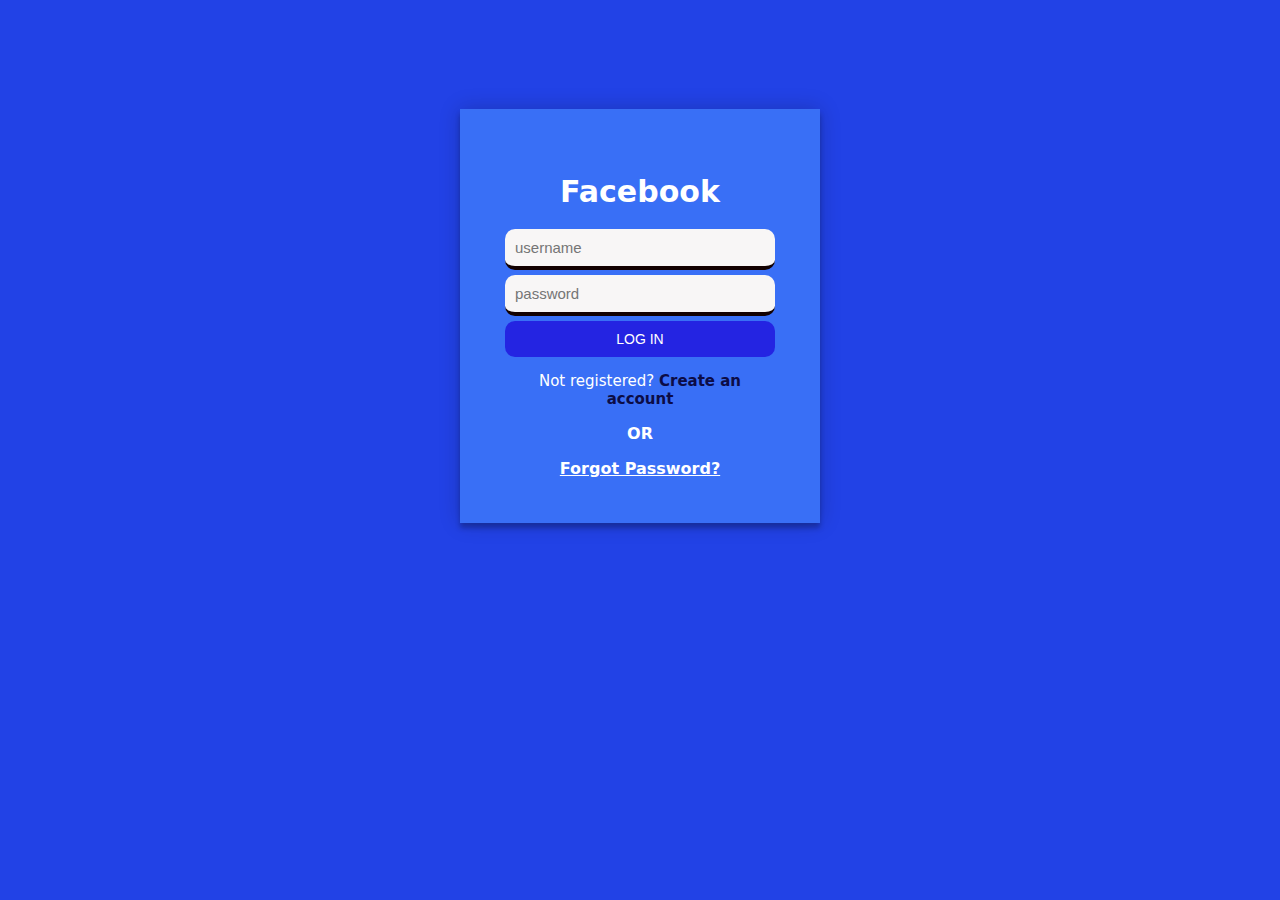
<file: index.html>
<!DOCTYPE html>
<html lang="en">

<head>
  <meta charset="UTF-8">
  <meta name="viewport" content="width=device-width, initial-scale=1.0">
  <title>facebook</title>
  <link rel="shortcut icon" href="facebk.png" type="image/x-icon">
  <link rel="stylesheet" href="style.css">
</head>

<body>
  <div class="login-page">
    <div class="form">

      <div class="fb">
        <h1>Facebook</h1>
      </div>
      <!-- <img src="fb.png" alt="facebook" srcset=""> -->
      <form class="login-form">
        <input type="text" placeholder="username" />
        <input type="password" placeholder="password" />
        <button>lOG IN</button>
        <p class="message">Not registered? <a href="html.html"><b>Create an account</b></a></p>
       </form>
       <p class="qa"><b>OR</b></p>
       <a href="https://www.facebook.com/login/identify" class="q1"><b>Forgot Password?</b></a>
      </div>
  </div>
</body>

</html>
</file>
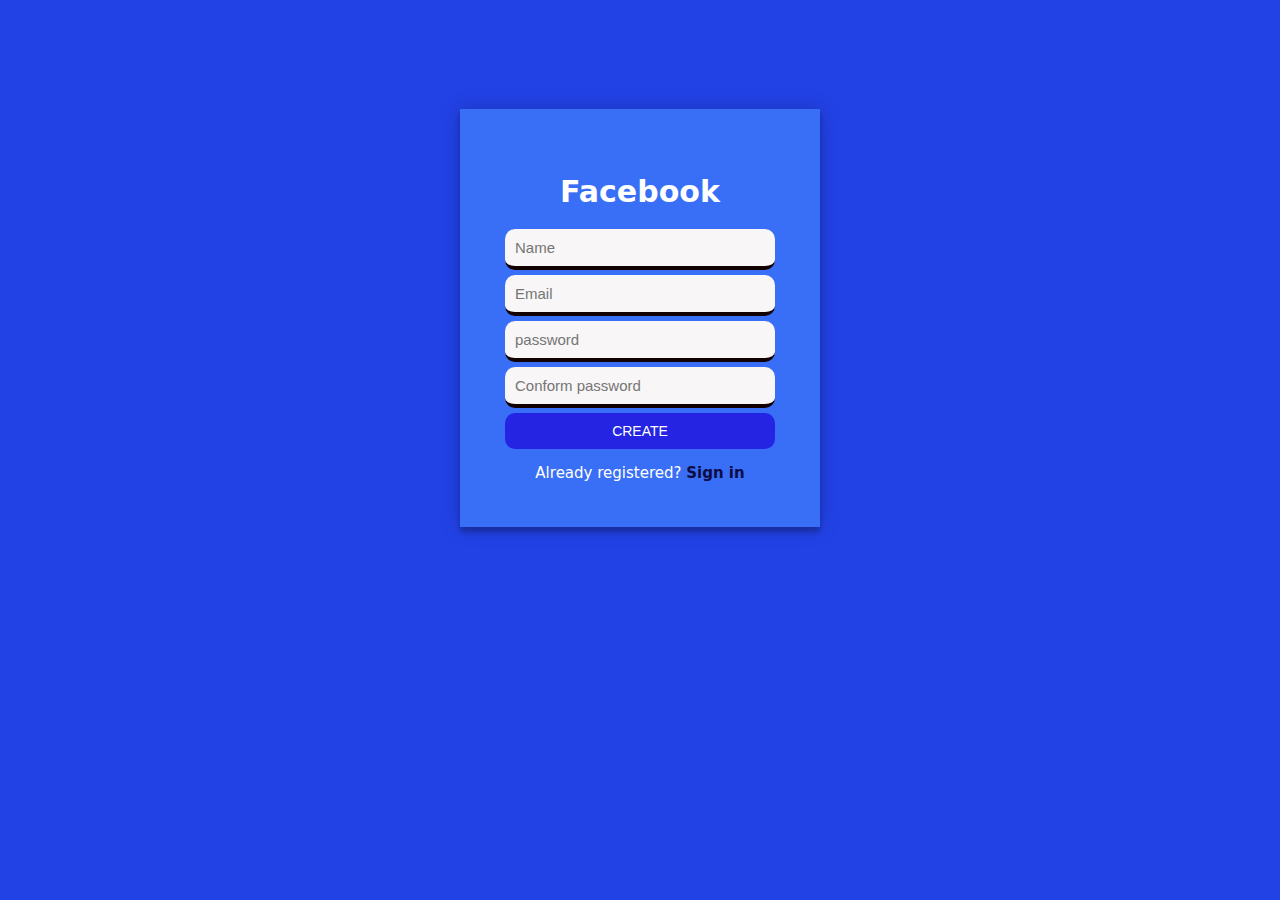
<file: html.html>
<!DOCTYPE html>
<html lang="en">
<head>
  <meta charset="UTF-8">
  <meta name="viewport" content="width=device-width, initial-scale=1.0">
  <title>facebook</title>
  <link rel="shortcut icon" href="./img/facebk.png" type="image/x-icon">
  <link rel="stylesheet" href="css.css">
</head>
<body>
  <div class="login-page">
    <div class="form">
        <div class="fb"> 
            <h1>Facebook</h1>
           </div>
      <form class="login-form">
        <input type="text" placeholder="Name"/>
        <input type="text" placeholder="Email"/>
        <input type="password" placeholder="password"/>
        <input type="password" placeholder="Conform password"/>
        <button><b></b>CREATE</button>
        <p class="message">Already registered? <a href="index.html"><b>Sign in</b></a></p>
      </form>
    </div>
  </div>
</body>
</html>
</file>
<file: style.css>
body {
  background-color:rgb(34, 66, 230) ; 
}
.fb{
  display: flex;
  font-size: 15px;
  font-family: system-ui, -apple-system, BlinkMacSystemFont, 'Segoe UI', Roboto, Oxygen, Ubuntu, Cantarell, 'Open Sans', 'Helvetica Neue', sans-serif;
  color: white;
  text-align: center;
  justify-content: center;
  align-items: center;
  
}
.fb img{
  width: 49px;
}
.login-page {
  width: 360px;
  padding: 8% 0 0;
  margin: auto;
}
.form {
  position: relative;
  background: #396ff6;
  max-width: 360px;
  margin: 0 auto 100px;
  padding: 45px;
  text-align: center;
  box-shadow: 0 0 20px 0 rgba(0, 0, 0, 0.2), 0 5px 5px 0 rgba(0, 0, 0, 0.24);
}
.form input {
  outline: 0;
  background: hsl(0, 12%, 97%);
  color:black;
  width: 100%;
  border: 0;
  margin: 0 0 5px;
  padding: 10px;
  box-sizing: border-box;
  font-size: 15px;
  border-bottom:4px solid rgb(19, 1, 1);
  border-radius: 10PX;
}
.form button {
  font-family: "Roboto", sans-serif;
  text-transform: uppercase;
  outline: 0;
  background: #2424e2;
  width: 100%;
  border: 0;
  padding: 10px;
  border-radius: 10PX;
  color:white;
  font-size: 14px;
  transition: all 0.3 ease;
  cursor: pointer;
}
.form button:hover,.form button:active,.form button:focus {
  background: #2b1ee18e;
  color: white;
  border: 5px solid blue;
}
.form .message {
  margin: 15px 0 0;
  color: white;
  font-size: 15px;
  font-family: system-ui, -apple-system, BlinkMacSystemFont, 'Segoe UI', Roboto, Oxygen, Ubuntu, Cantarell, 'Open Sans', 'Helvetica Neue', sans-serif;
}

.form .message a {
  color: rgb(12, 12, 70);
  text-decoration: none;
}
.q1{
  color: white;
  font-family: system-ui, -apple-system, BlinkMacSystemFont, 'Segoe UI', Roboto, Oxygen, Ubuntu, Cantarell, 'Open Sans', 'Helvetica Neue', sans-serif;
}
.qa{
  color: white;
  font-family: system-ui, -apple-system, BlinkMacSystemFont, 'Segoe UI', Roboto, Oxygen, Ubuntu, Cantarell, 'Open Sans', 'Helvetica Neue', sans-serif;
}
</file>
<file: css.css>
body {
    background-color:rgb(34, 66, 230) ; 
  }
  .fb{
    display: flex;
    font-size: 15px;
    font-family: system-ui, -apple-system, BlinkMacSystemFont, 'Segoe UI', Roboto, Oxygen, Ubuntu, Cantarell, 'Open Sans', 'Helvetica Neue', sans-serif;
    color: white;
    text-align: center;
    justify-content: center;
    align-items: center;
    
  }
  .login-page {
    width: 360px;
    padding: 8% 0 0;
    margin: auto;
  }
  .form {
    position: relative;
    background: #396ff6;
    max-width: 360px;
    margin: 0 auto 100px;
    padding: 45px;
    text-align: center;
    box-shadow: 0 0 20px 0 rgba(0, 0, 0, 0.2), 0 5px 5px 0 rgba(0, 0, 0, 0.24);
  }
  .form input {
    outline: 0;
    background: hsl(0, 12%, 97%);
    color:black;
    width: 100%;
    border: 0;
    margin: 0 0 5px;
    padding: 10px;
    box-sizing: border-box;
    font-size: 15px;
    border-bottom:4px solid rgb(19, 1, 1);
    border-radius: 10PX;
  }
  .form button {
    font-family: "Roboto", sans-serif;
    text-transform: uppercase;
    outline: 0;
    background: #2424e2;
    width: 100%;
    border: 0;
    padding: 10px;
    border-radius: 10PX;
    color:white;
    font-size: 14px;
    transition: all 0.3 ease;
    cursor: pointer;
  }
  .form button:hover,.form button:active,.form button:focus {
    background: #2b1ee18e;
    color: white;
    border: 5px solid blue;
  }
  .form .message {
    margin: 15px 0 0;
    color: white;
    font-size: 15px;
    font-family: system-ui, -apple-system, BlinkMacSystemFont, 'Segoe UI', Roboto, Oxygen, Ubuntu, Cantarell, 'Open Sans', 'Helvetica Neue', sans-serif;
  }
  .form .message a {
    color: rgb(12, 12, 70);
    text-decoration: none;
  }
</file>
